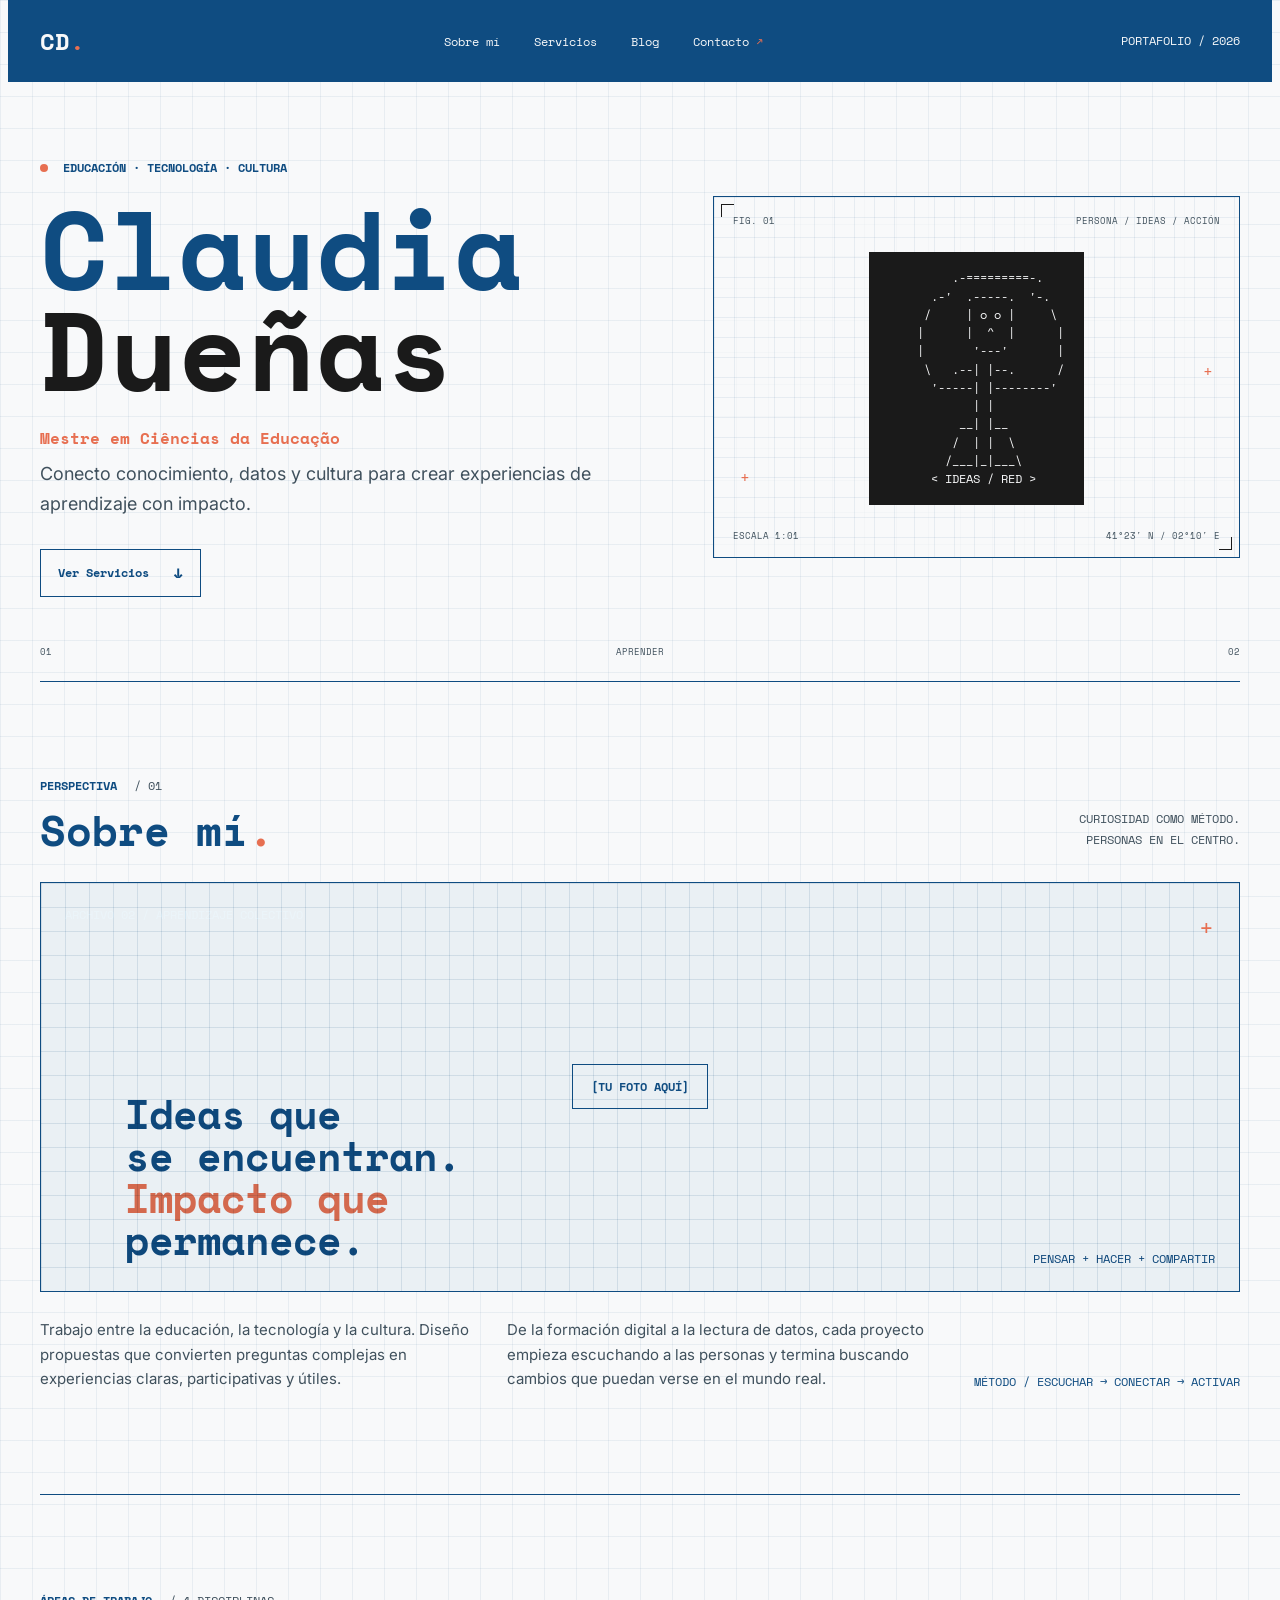
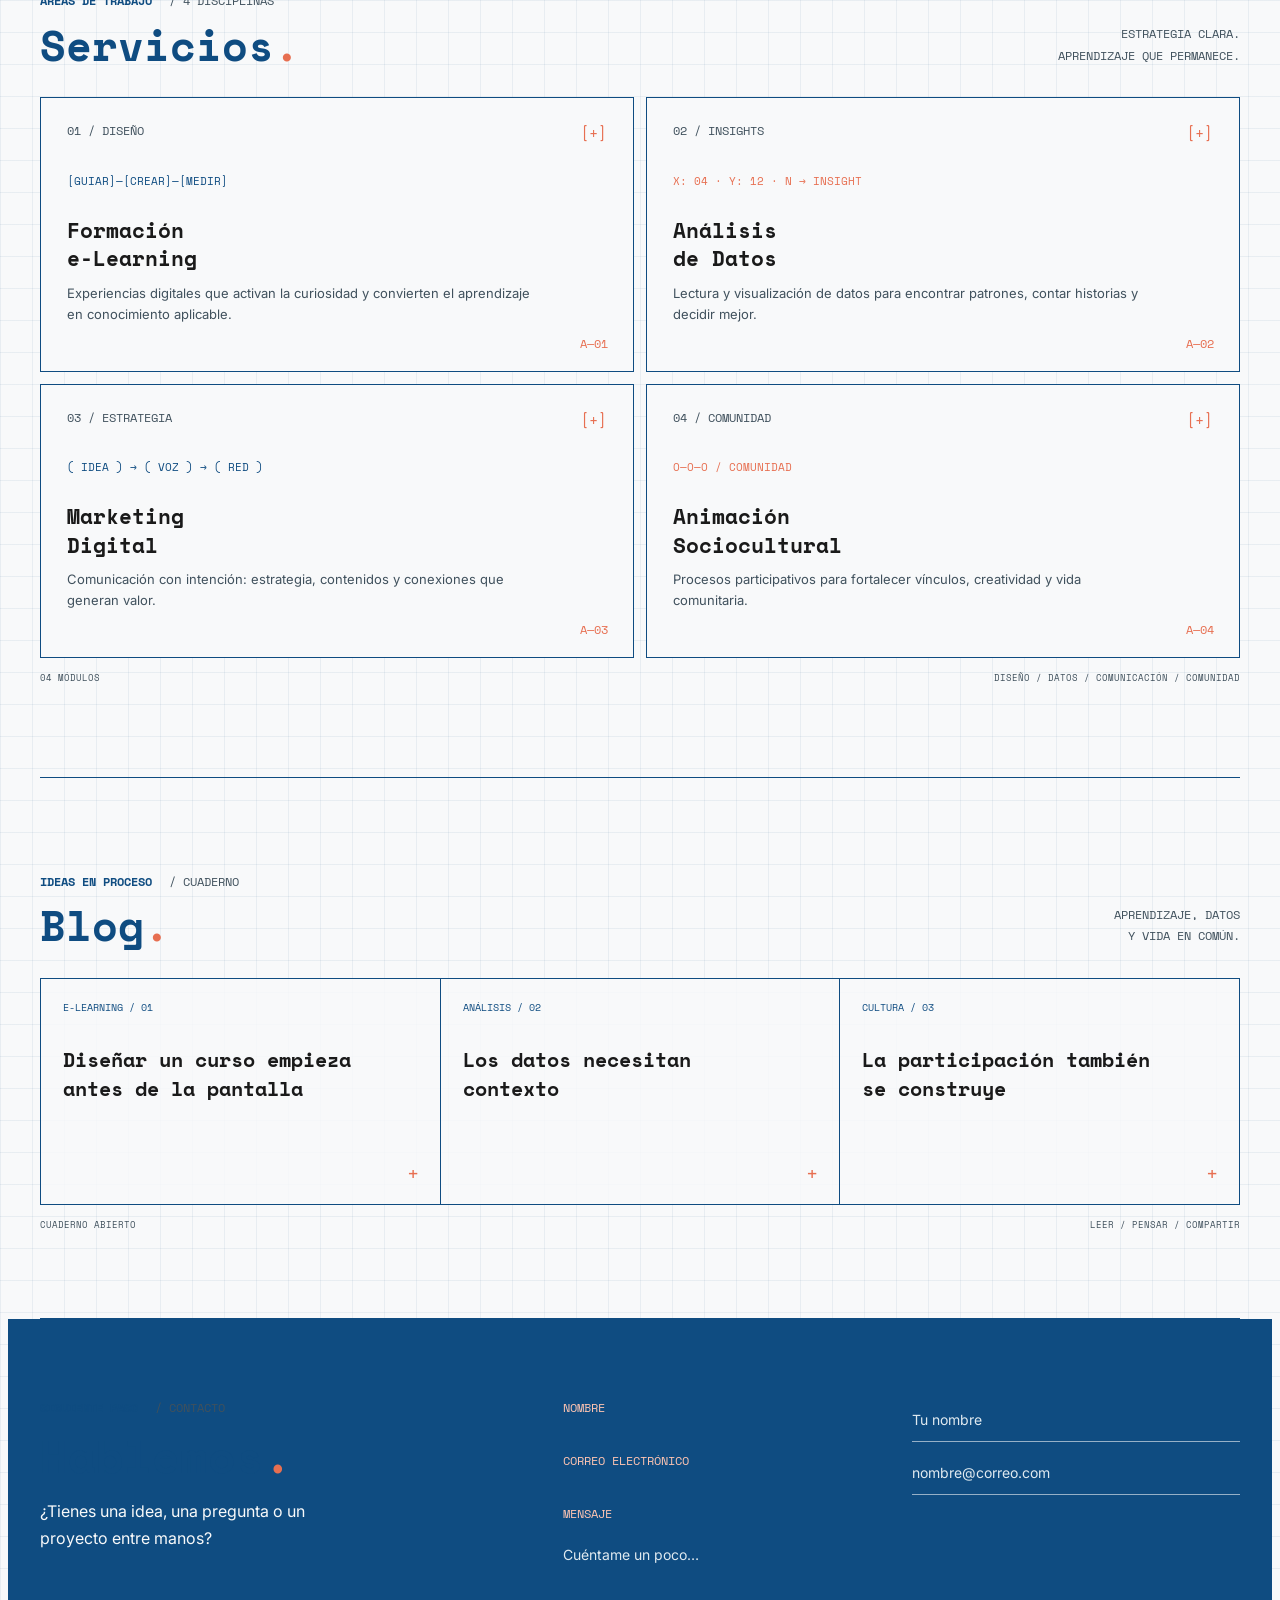
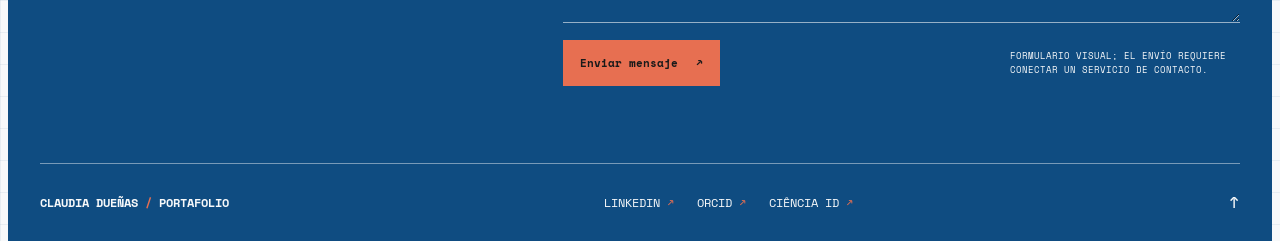
<file: index.html>
<!doctype html>
<html lang="es">
<head>
  <meta charset="utf-8">
  <meta name="viewport" content="width=device-width, initial-scale=1">
  <meta name="theme-color" content="#F8F9FA">
  <meta name="description" content="Claudia Dueñas. Educación, e-Learning, análisis de datos, marketing digital y animación sociocultural.">
  <title>Claudia Dueñas — Educación, datos y cultura</title>
  <link rel="preconnect" href="https://fonts.googleapis.com">
  <link rel="preconnect" href="https://fonts.gstatic.com" crossorigin>
  <link href="https://fonts.googleapis.com/css2?family=Inter:wght@400;500;600;700&family=Space+Mono:wght@400;700&display=swap" rel="stylesheet">
  <link rel="stylesheet" href="style.css">
</head>
<body>
  <a class="skip-link" href="#contenido">Saltar al contenido</a>
  <div class="site-shell">
    <header class="site-header" id="inicio">
      <a class="wordmark" href="#inicio" aria-label="Claudia Dueñas, inicio">CD<span>.</span></a>
      <nav class="main-nav" aria-label="Navegación principal">
        <a href="#sobre-mi">Sobre mí</a>
        <a href="#servicios">Servicios</a>
        <a href="#blog">Blog</a>
        <a href="#contacto">Contacto <span aria-hidden="true">↗</span></a>
      </nav>
      <span class="header-index">PORTAFOLIO / 2026</span>
    </header>

    <main id="contenido">
      <section class="hero section-frame" aria-labelledby="hero-title">
        <div class="hero__copy">
          <p class="eyebrow"><span class="signal-dot" aria-hidden="true"></span> EDUCACIÓN · TECNOLOGÍA · CULTURA</p>
          <h1 id="hero-title">Claudia<br><span>Dueñas</span></h1>
          <p class="hero__degree">Mestre em Ciências da Educação</p>
          <p class="hero__statement">Conecto conocimiento, datos y cultura para crear experiencias de aprendizaje con impacto.</p>
          <a class="button-link" href="#servicios">Ver Servicios <span aria-hidden="true">↓</span></a>
        </div>

        <figure class="ascii-figure" aria-labelledby="ascii-caption">
          <figcaption class="ascii-figure__top" id="ascii-caption"><span>FIG. 01</span><span>PERSONA / IDEAS / ACCIÓN</span></figcaption>
          <pre class="hero__ascii" aria-label="Figura geométrica abstracta formada con caracteres ASCII">         .-=========-.
      .-'  .-----.  '-.
     /     | o o |     \
    |      |  ^  |      |
    |       '---'       |
     \   .--| |--.      /
      '-----| |--------'
            | |
          __| |__
         /  | |  \
        /___|_|___\
      &lt; IDEAS / RED &gt;</pre>
          <div class="ascii-figure__bottom"><span>ESCALA 1:01</span><span>41°23' N / 02°10' E</span></div>
          <span class="corner-mark corner-mark--one" aria-hidden="true">+</span>
          <span class="corner-mark corner-mark--two" aria-hidden="true">+</span>
        </figure>
        <div class="hero__coordinates" aria-hidden="true"><span>01</span><span>APRENDER</span><span>02</span></div>
      </section>

      <section class="about section-frame" id="sobre-mi" aria-labelledby="about-title">
        <div class="section-heading">
          <div>
            <p class="eyebrow">PERSPECTIVA <span class="heading-code">/ 01</span></p>
            <h2 id="about-title">Sobre mí<span class="accent-dot">.</span></h2>
          </div>
          <p class="section-note">Curiosidad como método.<br>Personas en el centro.</p>
        </div>
        <div class="about__visual">
          <div class="about__photo-placeholder" role="img" aria-label="Marcador de posición para añadir una fotografía de Claudia">
            <span aria-hidden="true">[TU FOTO AQUÍ]</span>
          </div>
          <span class="about__image-label">ARCHIVO 02 / APRENDIZAJE COLECTIVO</span>
          <p class="about__overlay">Ideas que<br>se encuentran.<br><span>Impacto que</span><br>permanece.</p>
          <span class="about__image-coordinate">PENSAR + HACER + COMPARTIR</span>
          <span class="about__crosshair" aria-hidden="true">+</span>
        </div>
        <div class="about__text">
          <p>Trabajo entre la educación, la tecnología y la cultura. Diseño propuestas que convierten preguntas complejas en experiencias claras, participativas y útiles.</p>
          <p>De la formación digital a la lectura de datos, cada proyecto empieza escuchando a las personas y termina buscando cambios que puedan verse en el mundo real.</p>
          <span class="about__note">MÉTODO / ESCUCHAR → CONECTAR → ACTIVAR</span>
        </div>
      </section>

      <section class="services section-frame" id="servicios" aria-labelledby="services-title">
        <div class="section-heading">
          <div>
            <p class="eyebrow">ÁREAS DE TRABAJO <span class="heading-code">/ 4 DISCIPLINAS</span></p>
            <h2 id="services-title">Servicios<span class="accent-dot">.</span></h2>
          </div>
          <p class="section-note">Estrategia clara.<br>Aprendizaje que permanece.</p>
        </div>

        <div class="service-grid">
          <article class="service-card">
            <div class="service-card__meta"><span>01 / DISEÑO</span><span class="service-card__mark" aria-hidden="true">[+]</span></div>
            <div class="service-card__diagram" aria-hidden="true">[GUIAR]—[CREAR]—[MEDIR]</div>
            <h3>Formación<br>e-Learning</h3>
            <p>Experiencias digitales que activan la curiosidad y convierten el aprendizaje en conocimiento aplicable.</p>
            <span class="service-card__index">A—01</span>
          </article>
          <article class="service-card">
            <div class="service-card__meta"><span>02 / INSIGHTS</span><span class="service-card__mark" aria-hidden="true">[+]</span></div>
            <div class="service-card__diagram" aria-hidden="true">x: 04 · y: 12 · n → insight</div>
            <h3>Análisis<br>de Datos</h3>
            <p>Lectura y visualización de datos para encontrar patrones, contar historias y decidir mejor.</p>
            <span class="service-card__index">A—02</span>
          </article>
          <article class="service-card">
            <div class="service-card__meta"><span>03 / ESTRATEGIA</span><span class="service-card__mark" aria-hidden="true">[+]</span></div>
            <div class="service-card__diagram" aria-hidden="true">( IDEA ) → ( VOZ ) → ( RED )</div>
            <h3>Marketing<br>Digital</h3>
            <p>Comunicación con intención: estrategia, contenidos y conexiones que generan valor.</p>
            <span class="service-card__index">A—03</span>
          </article>
          <article class="service-card">
            <div class="service-card__meta"><span>04 / COMUNIDAD</span><span class="service-card__mark" aria-hidden="true">[+]</span></div>
            <div class="service-card__diagram" aria-hidden="true">o—o—o / comunidad</div>
            <h3>Animación<br>Sociocultural</h3>
            <p>Procesos participativos para fortalecer vínculos, creatividad y vida comunitaria.</p>
            <span class="service-card__index">A—04</span>
          </article>
        </div>
        <div class="services__baseline" aria-hidden="true"><span>04 MÓDULOS</span><span>DISEÑO / DATOS / COMUNICACIÓN / COMUNIDAD</span></div>
      </section>

      <section class="blog section-frame" id="blog" aria-labelledby="blog-title">
        <div class="section-heading">
          <div>
            <p class="eyebrow">IDEAS EN PROCESO <span class="heading-code">/ CUADERNO</span></p>
            <h2 id="blog-title">Blog<span class="accent-dot">.</span></h2>
          </div>
          <p class="section-note">Aprendizaje, datos<br>y vida en común.</p>
        </div>

        <div class="blog-grid">
          <details class="blog-entry">
            <summary>
              <span class="blog-entry__meta">E-LEARNING / 01</span>
              <span class="blog-entry__title">Diseñar un curso empieza antes de la pantalla</span>
              <span class="blog-entry__toggle" aria-hidden="true">+</span>
            </summary>
            <div class="blog-entry__body">
              <p>Antes de elegir una plataforma o producir materiales, conviene entender quién aprenderá, qué necesita resolver y en qué contexto aplicará lo aprendido. Ese mapa inicial ayuda a decidir qué merece convertirse en una actividad, una conversación o un recurso.</p>
              <p>La tecnología aporta valor cuando acompaña una intención pedagógica, no cuando la sustituye.</p>
            </div>
          </details>

          <details class="blog-entry">
            <summary>
              <span class="blog-entry__meta">ANÁLISIS / 02</span>
              <span class="blog-entry__title">Los datos necesitan contexto</span>
              <span class="blog-entry__toggle" aria-hidden="true">+</span>
            </summary>
            <div class="blog-entry__body">
              <p>Una cifra puede parecer concluyente y, aun así, dejar fuera una parte importante de la historia. Preguntar de dónde vienen los datos, a quién representan y qué no alcanzan a mostrar es parte del análisis, no un paso posterior.</p>
              <p>Con contexto, una visualización no solo resume información: ayuda a formular mejores preguntas y a tomar decisiones más conscientes.</p>
            </div>
          </details>

          <details class="blog-entry">
            <summary>
              <span class="blog-entry__meta">CULTURA / 03</span>
              <span class="blog-entry__title">La participación también se construye</span>
              <span class="blog-entry__toggle" aria-hidden="true">+</span>
            </summary>
            <div class="blog-entry__body">
              <p>Crear una actividad para una comunidad no es lo mismo que crearla con esa comunidad. Escuchar experiencias, reconocer recursos locales y compartir decisiones cambia tanto el proceso como el resultado.</p>
              <p>La participación cobra fuerza cuando las personas pueden reconocerse en lo que se propone y también transformarlo.</p>
            </div>
          </details>
        </div>
        <div class="blog__baseline" aria-hidden="true"><span>CUADERNO ABIERTO</span><span>LEER / PENSAR / COMPARTIR</span></div>
      </section>
    </main>

    <footer class="footer section-frame" id="contacto">
      <div class="footer__heading">
        <p class="eyebrow">SIGUIENTE PASO <span class="heading-code">/ CONTACTO</span></p>
        <h2>Hablemos<span class="accent-dot">.</span></h2>
        <p>¿Tienes una idea, una pregunta o un proyecto entre manos?</p>
      </div>
      <form class="contact-form" action="#contacto" method="get" aria-describedby="form-note">
        <label for="contact-name">Nombre</label>
        <input id="contact-name" name="nombre" autocomplete="name" placeholder="Tu nombre" required>
        <label for="contact-email">Correo electrónico</label>
        <input id="contact-email" name="email" type="email" autocomplete="email" placeholder="nombre@correo.com" required>
        <label for="contact-message">Mensaje</label>
        <textarea id="contact-message" name="mensaje" rows="3" placeholder="Cuéntame un poco…" required></textarea>
        <div class="contact-form__submit">
          <button type="submit">Enviar mensaje <span aria-hidden="true">↗</span></button>
          <p id="form-note">Formulario visual; el envío requiere conectar un servicio de contacto.</p>
        </div>
      </form>
      <div class="footer__bottom">
        <a class="footer__signature" href="#inicio">CLAUDIA DUEÑAS <span>/</span> PORTAFOLIO</a>
        <nav class="footer__links" aria-label="Perfiles profesionales">
          <a href="https://www.linkedin.com/" target="_blank" rel="noopener noreferrer">LinkedIn <span aria-hidden="true">↗</span></a>
          <a href="https://orcid.org/" target="_blank" rel="noopener noreferrer">ORCID <span aria-hidden="true">↗</span></a>
          <a href="https://www.ciencia-id.pt/" target="_blank" rel="noopener noreferrer">Ciência ID <span aria-hidden="true">↗</span></a>
        </nav>
        <a class="back-to-top" href="#inicio" aria-label="Volver al inicio">↑</a>
      </div>
    </footer>
  </div>
</body>
</html>
</file>
<file: style.css>
@import url('https://fonts.googleapis.com/css2?family=Space+Mono:wght@400;700&display=swap');

:root {
  color-scheme: light;
  --paper: #F8F9FA;
  --ink: #1A1A1A;
  --muted: #40515D;
  --blue: #0F4C81;
  --coral: #E76F51;
  --line: #0F4C81;
  --grid: rgba(15, 76, 129, 0.065);
  --mono: 'Space Mono', 'Courier New', monospace;
  --sans: 'Inter', 'Helvetica Neue', sans-serif;
}

* {
  box-sizing: border-box;
}

html {
  scroll-behavior: smooth;
}

body {
  margin: 0;
  background-color: var(--paper);
  background-image:
    linear-gradient(var(--grid) 1px, transparent 1px),
    linear-gradient(90deg, var(--grid) 1px, transparent 1px);
  background-size: 32px 32px;
  color: var(--ink);
  font-family: var(--sans);
  font-size: 16px;
  line-height: 1.65;
}

::selection {
  background: var(--blue);
  color: var(--paper);
}

a {
  color: inherit;
}

a:focus-visible,
button:focus-visible,
input:focus-visible,
textarea:focus-visible {
  outline: 2px solid var(--coral);
  outline-offset: 4px;
}

button,
input,
textarea {
  font: inherit;
}

.skip-link {
  position: absolute;
  z-index: 10;
  top: 10px;
  left: 10px;
  padding: 8px 12px;
  transform: translateY(-150%);
  background: var(--ink);
  color: #fff;
  font: 12px var(--mono);
}

.skip-link:focus {
  transform: translateY(0);
}

.site-shell {
  width: min(calc(100% - 64px), 1200px);
  margin-inline: auto;
}

.site-header {
  display: flex;
  min-height: 76px;
  align-items: center;
  justify-content: space-between;
  gap: 28px;
  width: calc(100% + 64px);
  min-height: 82px;
  margin-inline: -32px;
  padding-inline: 32px;
  background: var(--blue);
  color: var(--paper);
}

.wordmark {
  color: var(--paper);
  font: 700 24px/1 var(--mono);
  text-decoration: none;
}

.wordmark span,
.accent-dot {
  color: var(--coral);
}

.main-nav {
  display: flex;
  gap: 34px;
  align-items: center;
  font: 12px var(--mono);
}

.main-nav a,
.footer__links a {
  text-decoration: none;
  transition: color 160ms ease;
}

.main-nav a:hover,
.footer__links a:hover,
.footer__signature:hover,
.back-to-top:hover {
  color: var(--coral);
}

.main-nav a span {
  color: var(--coral);
}

.header-index,
.eyebrow,
.section-note,
.hero__coordinates,
.ascii-figure__top,
.ascii-figure__bottom,
.about__image-label,
.about__image-coordinate,
.about__note,
.service-card__meta,
.service-card__diagram,
.service-card__index,
.services__baseline,
.contact-form label,
.contact-form__submit p,
.footer__signature,
.footer__links,
.back-to-top {
  font-family: var(--mono);
  font-size: 0.75rem;
  letter-spacing: 0;
  text-transform: uppercase;
}

.header-index {
  color: var(--paper);
}

.section-frame {
  position: relative;
}

.hero {
  display: grid;
  min-height: 590px;
  grid-template-columns: minmax(0, 1fr) minmax(360px, 0.88fr);
  align-items: center;
  gap: 74px;
  padding-block: 76px 84px;
  border-bottom: 1px solid var(--line);
}

.hero__copy {
  animation: rise-in 650ms ease-out both;
}

.eyebrow {
  margin: 0 0 20px;
  color: var(--blue);
  font-weight: 700;
}

.signal-dot {
  display: inline-block;
  width: 8px;
  height: 8px;
  margin-right: 8px;
  border-radius: 50%;
  background: var(--coral);
}

.hero h1 {
  margin: 0;
  color: var(--blue);
  font: 700 7rem/0.9 var(--mono);
}

.hero h1 span {
  color: var(--ink);
}

.hero__degree {
  margin: 27px 0 9px;
  color: var(--coral);
  font: 700 16px/1.5 var(--mono);
}

.hero__statement {
  max-width: 65ch;
  margin: 0;
  color: var(--muted);
  font-size: 18px;
  line-height: 1.65;
}

.button-link {
  display: inline-flex;
  min-height: 48px;
  align-items: center;
  gap: 24px;
  margin-top: 30px;
  padding: 0 17px;
  border: 1px solid var(--blue);
  color: var(--blue);
  font: 700 12px var(--mono);
  text-decoration: none;
  transition: color 180ms ease, background-color 180ms ease, border-color 180ms ease;
}

.button-link:hover {
  border-color: var(--coral);
  background: var(--coral);
  color: #fff;
}

.button-link span {
  font-size: 17px;
}

.ascii-figure {
  position: relative;
  display: flex;
  min-width: 0;
  min-height: 362px;
  flex-direction: column;
  justify-content: space-between;
  margin: 0;
  padding: 17px 19px 14px;
  border: 1px solid var(--blue);
  background-color: rgba(248, 249, 250, 0.68);
  background-image:
    linear-gradient(rgba(15, 76, 129, 0.08) 1px, transparent 1px),
    linear-gradient(90deg, rgba(15, 76, 129, 0.08) 1px, transparent 1px);
  background-size: 20px 20px;
  animation: rise-in 750ms 100ms ease-out both;
}

.ascii-figure::before,
.ascii-figure::after {
  position: absolute;
  width: 12px;
  height: 12px;
  border-color: var(--coral);
  content: '';
}

.ascii-figure::before {
  top: 7px;
  left: 7px;
  border-top: 1px solid;
  border-left: 1px solid;
}

.ascii-figure::after {
  right: 7px;
  bottom: 7px;
  border-right: 1px solid;
  border-bottom: 1px solid;
}

.ascii-figure__top,
.ascii-figure__bottom {
  display: flex;
  justify-content: space-between;
  gap: 12px;
  color: var(--muted);
  font-size: 9px;
}

.hero__ascii {
  width: max-content;
  max-width: 100%;
  margin: 19px auto;
  overflow-x: auto;
  padding: 17px 20px;
  background: #1A1A1A;
  color: #F8F9FA;
  font: 400 12px/1.52 var(--mono);
  scrollbar-width: thin;
}

.corner-mark {
  position: absolute;
  color: var(--coral);
  font: 16px var(--mono);
}

.corner-mark--one {
  top: 45%;
  right: 5%;
}

.corner-mark--two {
  bottom: 19%;
  left: 5%;
}

.hero__coordinates {
  position: absolute;
  right: 0;
  bottom: 21px;
  left: 0;
  display: flex;
  justify-content: space-between;
  color: var(--muted);
  font-size: 9px;
}

.about {
  padding-block: 94px 102px;
  border-bottom: 1px solid var(--line);
}

.section-heading {
  display: flex;
  align-items: flex-end;
  justify-content: space-between;
  gap: 28px;
  margin-bottom: 28px;
}

.section-heading .eyebrow {
  margin-bottom: 10px;
}

.heading-code {
  margin-left: 10px;
  color: var(--muted);
  font-weight: 400;
}

.section-heading h2,
.footer__heading h2 {
  margin: 0;
  color: var(--blue);
  font: 700 42px/1.15 var(--mono);
}

.section-note {
  margin: 0 0 3px;
  color: var(--muted);
  line-height: 1.8;
  text-align: right;
}

.about__visual {
  position: relative;
  min-height: 410px;
  overflow: hidden;
  border: 1px solid var(--blue);
  background-color: #EAF0F4;
  background-image:
    linear-gradient(rgba(15, 76, 129, 0.12) 1px, transparent 1px),
    linear-gradient(90deg, rgba(15, 76, 129, 0.12) 1px, transparent 1px);
  background-size: 24px 24px;
  isolation: isolate;
}

.about__photo-placeholder {
  position: absolute;
  inset: 0;
  display: grid;
  place-items: center;
}

.about__photo-placeholder span {
  padding: 13px 18px;
  border: 1px solid var(--blue);
  color: var(--blue);
  font: 700 0.75rem var(--mono);
}

.about__image-label,
.about__image-coordinate,
.about__overlay,
.about__crosshair {
  position: absolute;
  z-index: 2;
  color: var(--blue);
}

.about__image-label {
  top: 22px;
  left: 24px;
  mix-blend-mode: screen;
}

.about__overlay {
  bottom: 30px;
  left: 7%;
  margin: 0;
  font: 700 40px/1.05 var(--mono);
  mix-blend-mode: multiply;
}

.about__overlay span {
  color: var(--coral);
}

.about__image-coordinate {
  right: 24px;
  bottom: 22px;
  font-size: 0.75rem;
  mix-blend-mode: multiply;
}

.about__crosshair {
  top: 26px;
  right: 25px;
  color: var(--coral);
  font: 24px var(--mono);
}

.about__text {
  display: grid;
  grid-template-columns: 1fr 1fr auto;
  align-items: start;
  gap: 34px;
  padding-top: 26px;
}

.about__text p {
  max-width: 460px;
  margin: 0;
  color: var(--muted);
  font-size: 15px;
}

.about__note {
  align-self: end;
  color: var(--blue);
  white-space: nowrap;
}

.services {
  padding-block: 96px 91px;
  border-bottom: 1px solid var(--line);
}

.service-grid {
  display: grid;
  grid-template-columns: repeat(2, minmax(0, 1fr));
  gap: 12px;
}

.service-card {
  position: relative;
  min-height: 274px;
  padding: 23px 26px 45px;
  border: 1px solid var(--blue);
  background: var(--paper);
  transition: border-color 180ms ease, background-color 180ms ease, transform 180ms ease;
}

.service-card:hover {
  z-index: 1;
  transform: translateY(-3px);
  border-color: var(--coral);
  background-color: var(--blue);
  color: var(--paper);
}

.service-card:hover h3,
.service-card:hover p,
.service-card:hover .service-card__meta,
.service-card:hover .service-card__diagram {
  color: var(--paper);
}

.service-card:hover .service-card__mark,
.service-card:hover .service-card__index {
  color: var(--coral);
}

.service-card__meta {
  display: flex;
  justify-content: space-between;
  color: var(--muted);
}

.service-card__mark {
  color: var(--coral);
  font-size: 15px;
}

.service-card__diagram {
  display: flex;
  min-height: 70px;
  align-items: center;
  color: var(--blue);
  font-size: 11px;
}

.service-card:nth-child(even) .service-card__diagram {
  color: var(--coral);
}

.service-card h3 {
  margin: 0 0 10px;
  color: var(--ink);
  font: 700 21px/1.35 var(--mono);
}

.service-card p {
  max-width: 465px;
  margin: 0;
  color: var(--muted);
  font-size: 13px;
}

.service-card__index {
  position: absolute;
  right: 25px;
  bottom: 17px;
  color: var(--coral);
}

.services__baseline {
  display: flex;
  justify-content: space-between;
  gap: 20px;
  padding-top: 13px;
  color: var(--muted);
  font-size: 9px;
}

.blog {
  padding-block: 94px 87px;
  border-bottom: 1px solid var(--line);
}

.blog-grid {
  display: grid;
  grid-template-columns: repeat(3, minmax(0, 1fr));
  border-top: 1px solid var(--line);
  border-left: 1px solid var(--line);
}

.blog-entry {
  min-width: 0;
  border-right: 1px solid var(--line);
  border-bottom: 1px solid var(--line);
  background: rgba(248, 249, 250, 0.82);
  transition: border-color 180ms ease, background-color 180ms ease;
}

.blog-entry:hover,
.blog-entry[open] {
  border-color: var(--coral);
  background: #FFF1EC;
}

.blog-entry summary {
  position: relative;
  display: flex;
  min-height: 225px;
  flex-direction: column;
  align-items: flex-start;
  padding: 21px 22px 50px;
  cursor: pointer;
  list-style: none;
}

.blog-entry summary::-webkit-details-marker {
  display: none;
}

.blog-entry summary:focus-visible {
  position: relative;
  z-index: 1;
  outline: 2px solid var(--coral);
  outline-offset: -4px;
}

.blog-entry__meta {
  color: var(--blue);
  font: 10px var(--mono);
}

.blog-entry__title {
  max-width: 300px;
  margin-top: 30px;
  color: var(--ink);
  font: 700 20px/1.45 var(--mono);
}

.blog-entry__toggle {
  position: absolute;
  right: 21px;
  bottom: 16px;
  color: var(--coral);
  font: 20px var(--mono);
}

.blog-entry[open] .blog-entry__toggle {
  transform: rotate(45deg);
}

.blog-entry__body {
  padding: 0 22px 22px;
  color: var(--muted);
  font-size: 13px;
}

.blog-entry__body p {
  margin: 0 0 12px;
}

.blog-entry__body p:last-child {
  margin-bottom: 0;
}

.blog__baseline {
  display: flex;
  justify-content: space-between;
  gap: 20px;
  padding-top: 13px;
  color: var(--muted);
  font: 9px var(--mono);
}

.footer {
  display: grid;
  grid-template-columns: 0.8fr 1.2fr;
  gap: 48px 72px;
  width: calc(100% + 64px);
  margin-inline: -32px;
  padding: 79px 32px 0;
  background: var(--blue);
  color: var(--paper);
}

.footer__heading .eyebrow {
  margin-bottom: 13px;
}

.footer__heading h2 {
  font-size: 45px;
}

.footer__heading > p:last-child {
  max-width: 320px;
  margin: 16px 0 0;
  color: var(--paper);
}

.contact-form {
  display: grid;
  grid-template-columns: 1fr 1fr;
  gap: 9px 20px;
  align-content: start;
}

.contact-form label {
  color: #FFC5B2;
}

.contact-form input,
.contact-form textarea {
  width: 100%;
  min-width: 0;
  padding: 10px 0;
  border: 0;
  border-bottom: 1px solid rgba(248, 249, 250, 0.58);
  border-radius: 0;
  background: transparent;
  color: var(--paper);
  font-size: 14px;
}

.contact-form input::placeholder,
.contact-form textarea::placeholder {
  color: #E0EAF0;
  opacity: 1;
}

.contact-form label[for="contact-message"],
.contact-form textarea,
.contact-form__submit {
  grid-column: 1 / -1;
}

.contact-form textarea {
  resize: vertical;
}

.contact-form__submit {
  display: flex;
  align-items: center;
  justify-content: space-between;
  gap: 20px;
  margin-top: 8px;
}

.contact-form__submit button {
  display: inline-flex;
  min-height: 46px;
  align-items: center;
  gap: 18px;
  padding: 0 16px;
  border: 1px solid var(--coral);
  background: var(--coral);
  color: #1A1A1A;
  cursor: pointer;
  font: 700 11px var(--mono);
  transition: border-color 160ms ease, background-color 160ms ease;
}

.contact-form__submit button:hover {
  border-color: var(--paper);
  background: var(--paper);
  color: var(--blue);
}

.contact-form__submit p {
  max-width: 230px;
  margin: 0;
  color: var(--paper);
  font-size: 9px;
  line-height: 1.6;
}

.footer__bottom {
  display: flex;
  min-height: 78px;
  grid-column: 1 / -1;
  align-items: center;
  justify-content: space-between;
  gap: 20px;
  margin-top: 29px;
  border-top: 1px solid rgba(248, 249, 250, 0.45);
  color: var(--paper);
}

.footer__signature {
  color: var(--paper);
  font-weight: 700;
  text-decoration: none;
}

.footer__signature span,
.footer__links a span {
  color: var(--coral);
}

.footer__links {
  display: flex;
  flex-wrap: wrap;
  gap: 23px;
}

.back-to-top {
  color: var(--paper);
  font-size: 20px;
  text-decoration: none;
}

@keyframes rise-in {
  from {
    opacity: 0;
    transform: translateY(12px);
  }

  to {
    opacity: 1;
    transform: translateY(0);
  }
}

@media (max-width: 900px) {
  .site-shell {
    width: min(calc(100% - 48px), 760px);
  }

  .site-header,
  .footer {
    width: calc(100% + 48px);
    margin-inline: -24px;
    padding-inline: 24px;
  }

  .hero {
    min-height: 0;
    grid-template-columns: minmax(0, 1fr) minmax(290px, 0.9fr);
    gap: 35px;
    padding-block: 68px 76px;
  }

  .hero h1 {
    font-size: 5rem;
  }

  .hero__statement {
    font-size: 16px;
  }

  .ascii-figure {
    min-height: 320px;
    padding-inline: 13px;
  }

  .hero__ascii {
    padding-inline: 12px;
    font-size: 10px;
  }

  .about__text {
    grid-template-columns: 1fr 1fr;
    gap: 20px;
  }

  .about__note {
    grid-column: 1 / -1;
  }

  .footer {
    gap: 40px;
  }
}

@media (max-width: 640px) {
  body {
    font-size: 15px;
  }

  .site-shell {
    width: calc(100% - 36px);
  }

  .site-header,
  .footer {
    width: calc(100% + 36px);
    margin-inline: -18px;
    padding-inline: 18px;
  }

  .site-header {
    min-height: 68px;
    flex-wrap: wrap;
    gap: 12px;
    padding-block: 12px;
  }

  .main-nav {
    order: 3;
    width: 100%;
    justify-content: space-between;
    gap: 12px;
    padding-top: 8px;
    border-top: 1px solid var(--line);
    font-size: 10px;
  }

  .header-index {
    font-size: 0.75rem;
  }

  .hero {
    grid-template-columns: 1fr;
    gap: 39px;
    padding-block: 55px 71px;
  }

  .hero h1 {
    font-size: 3rem;
  }

  .hero__degree {
    margin-top: 20px;
    font-size: 13px;
  }

  .hero__statement {
    font-size: 15px;
  }

  .ascii-figure {
    min-height: 300px;
  }

  .hero__ascii {
    font-size: 9px;
  }

  .hero__coordinates {
    bottom: 18px;
  }

  .about,
  .services {
    padding-block: 68px 74px;
  }

  .blog {
    padding-block: 68px 72px;
  }

  .section-heading {
    align-items: flex-start;
    flex-direction: column;
    gap: 9px;
  }

  .section-heading h2,
  .footer__heading h2 {
    font-size: 35px;
  }

  .section-note {
    text-align: left;
  }

  .about__visual {
    min-height: 360px;
  }

  .about__overlay {
    bottom: 40px;
    left: 20px;
    font-size: 1.9rem;
  }

  .about__image-coordinate {
    right: 14px;
    bottom: 14px;
    max-width: 46%;
    text-align: right;
  }

  .about__text {
    grid-template-columns: 1fr;
    gap: 15px;
  }

  .about__note {
    grid-column: auto;
    white-space: normal;
  }

  .service-grid {
    grid-template-columns: 1fr;
  }

  .service-card {
    min-height: 245px;
    padding-inline: 19px;
  }

  .service-card__index {
    right: 19px;
  }

  .services__baseline {
    flex-direction: column;
    gap: 5px;
  }

  .blog-grid {
    grid-template-columns: 1fr;
  }

  .blog-entry summary {
    min-height: 174px;
    padding-inline: 19px;
  }

  .blog-entry__title {
    max-width: 310px;
    margin-top: 22px;
    font-size: 18px;
  }

  .blog-entry__body {
    padding-inline: 19px;
  }

  .blog__baseline {
    flex-direction: column;
    gap: 5px;
  }

  .footer {
    grid-template-columns: 1fr;
    gap: 30px;
    padding-top: 61px;
  }

  .contact-form {
    gap: 8px 13px;
  }

  .contact-form__submit {
    align-items: flex-start;
    flex-direction: column;
    gap: 12px;
  }

  .footer__bottom {
    flex-wrap: wrap;
    padding-block: 17px;
  }

  .footer__signature {
    width: calc(100% - 35px);
  }

  .footer__links {
    order: 3;
    gap: 15px;
  }
}

@media (prefers-reduced-motion: reduce) {
  html {
    scroll-behavior: auto;
  }

  *,
  *::before,
  *::after {
    animation-duration: 0.01ms !important;
    animation-iteration-count: 1 !important;
    transition-duration: 0.01ms !important;
  }
}
</file>
